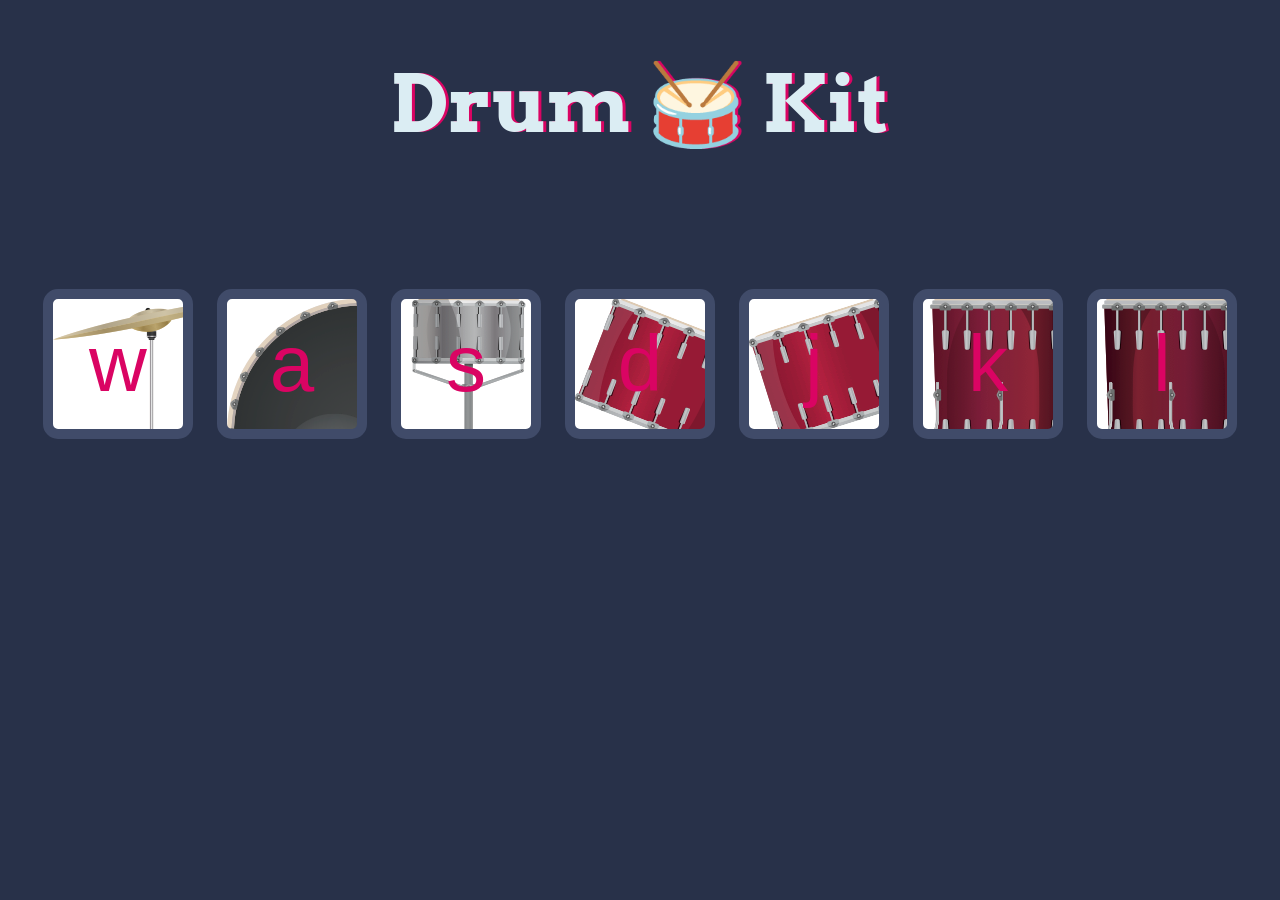
<file: mini_proj/drum_kit/index.html>
<!DOCTYPE html>
<html lang="en" dir="ltr">

<head>
  <meta charset="utf-8">
  <title>Drum Kit</title>
  <link rel="stylesheet" href="styles.css">
  <link href="https://fonts.googleapis.com/css?family=Arvo" rel="stylesheet">
</head>

<body>

  <h1 id="title">Drum 🥁 Kit</h1>
  <div class="set">
    <button class="w drum">w</button>
    <button class="a drum">a</button>
    <button class="s drum">s</button>
    <button class="d drum">d</button>
    <button class="j drum">j</button>
    <button class="k drum">k</button>
    <button class="l drum">l</button>
  </div>
  <script src="index.js"></script>
</body>

</html>
</file>
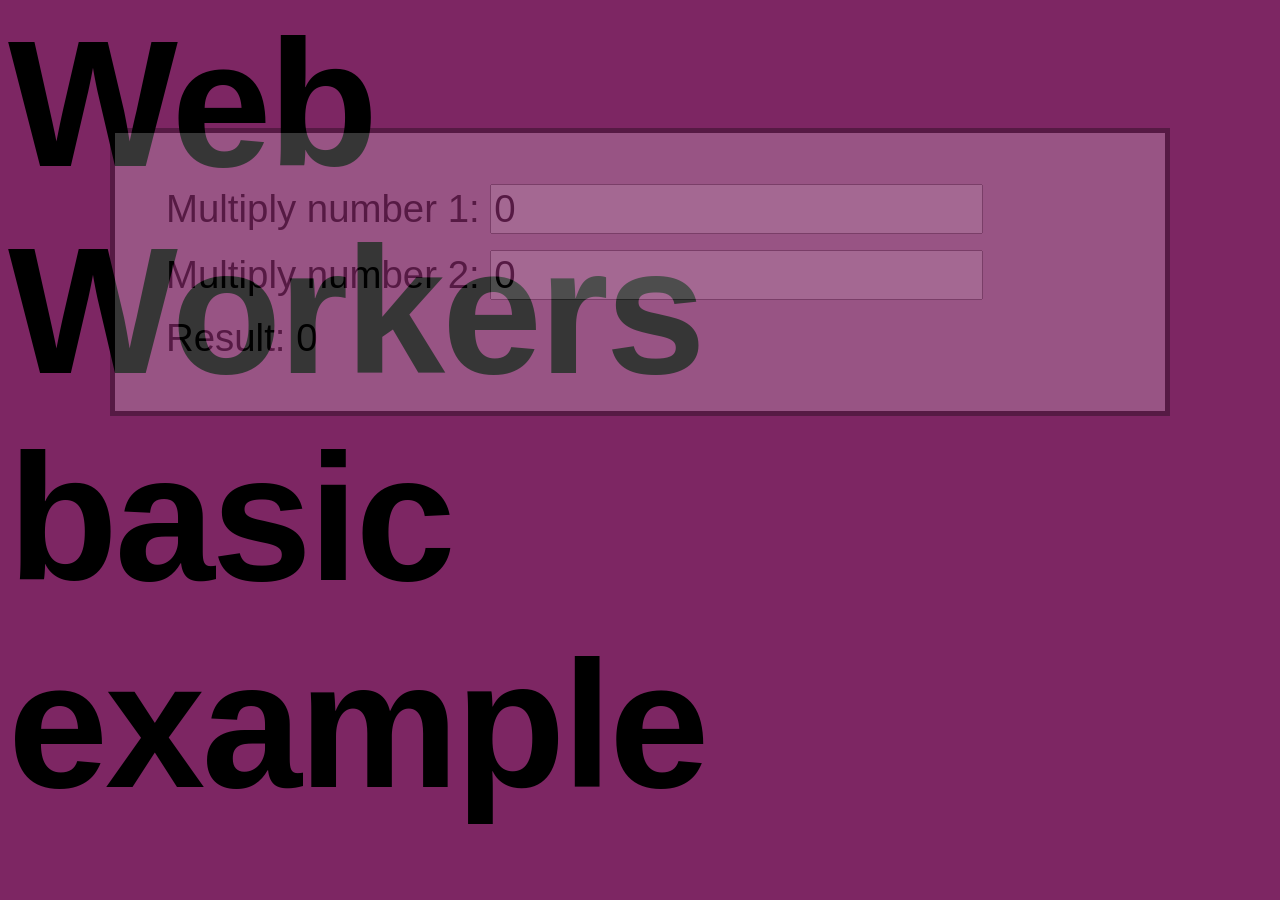
<file: worker/mdn_example/index.html>
<!DOCTYPE html>
<html lang="en">
  <head>
    <meta charset="utf-8" />
    <meta http-equiv="X-UA-Compatible" content="IE=edge" />
    <meta name="viewport" content="width=device-width" />

    <title>Web Workers basic example</title>

    <link rel="stylesheet" href="style.css" />
  </head>

  <body>
    <h1>Web<br />Workers<br />basic<br />example</h1>

    <div class="controls" tabindex="0">
      <form>
        <div>
          <label for="number1">Multiply number 1: </label>
          <input type="text" id="number1" value="0" />
        </div>
        <div>
          <label for="number2">Multiply number 2: </label>
          <input type="text" id="number2" value="0" />
        </div>
      </form>

      <p class="result">Result: 0</p>
    </div>
    <script src="main.js"></script>
    <script src="worker.js"></script>
  </body>
</html>
</file>
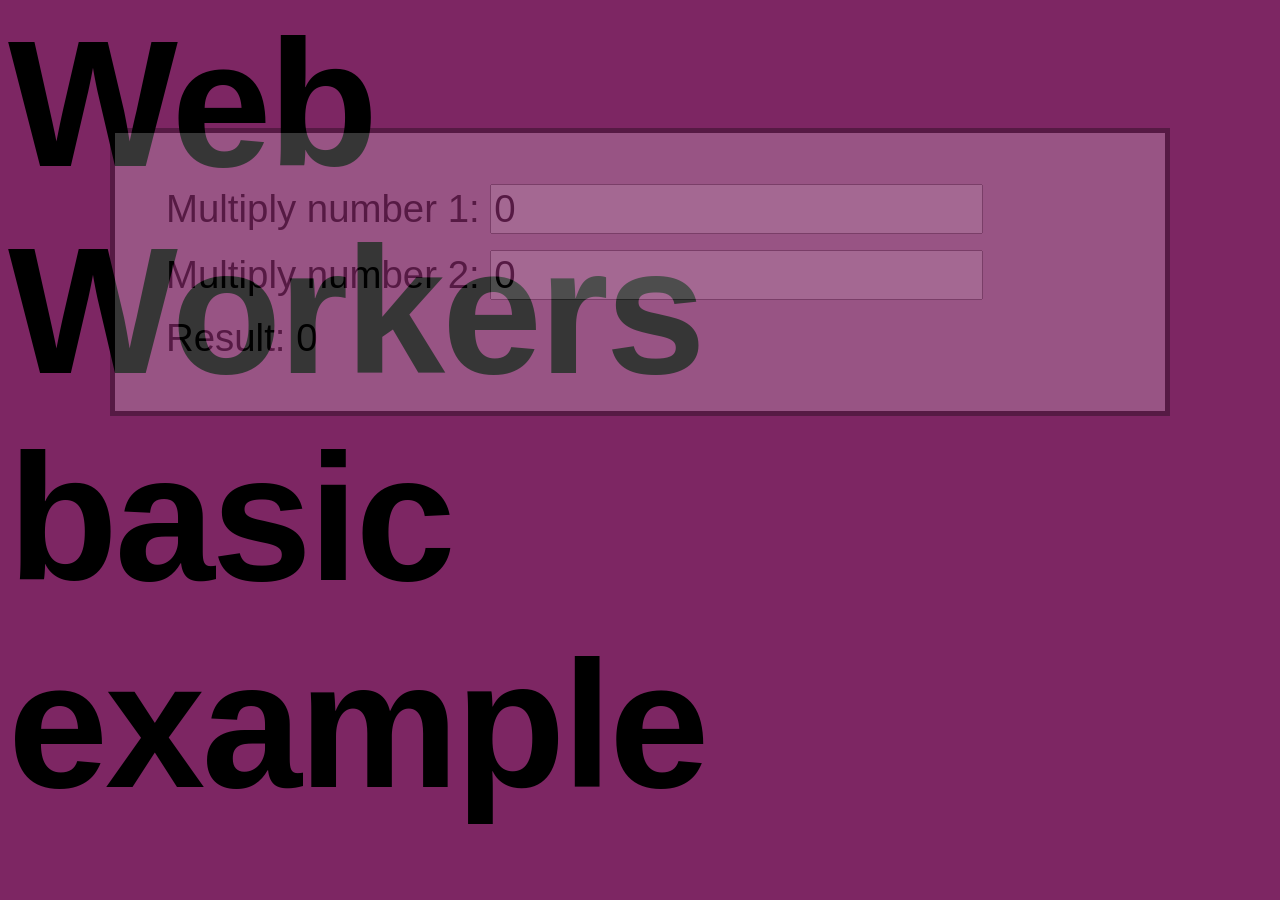
<file: worker/mdn_example2/index.html>
<!DOCTYPE html>
<html lang="en">
  <head>
    <meta charset="utf-8" />
    <meta http-equiv="X-UA-Compatible" content="IE=edge" />
    <meta name="viewport" content="width=device-width" />

    <title>Web Workers basic example</title>

    <link rel="stylesheet" href="style.css" />
  </head>

  <body>
    <h1>Web<br />Workers<br />basic<br />example</h1>

    <div class="controls" tabindex="0">
      <form>
        <div>
          <label for="number1">Multiply number 1: </label>
          <input type="text" id="number1" value="0" />
        </div>
        <div>
          <label for="number2">Multiply number 2: </label>
          <input type="text" id="number2" value="0" />
        </div>
      </form>

      <p class="result">Result: 0</p>
    </div>
    
    <script src="worker.js"></script>
    <script src="main.js"></script>
  </body>
</html>
</file>
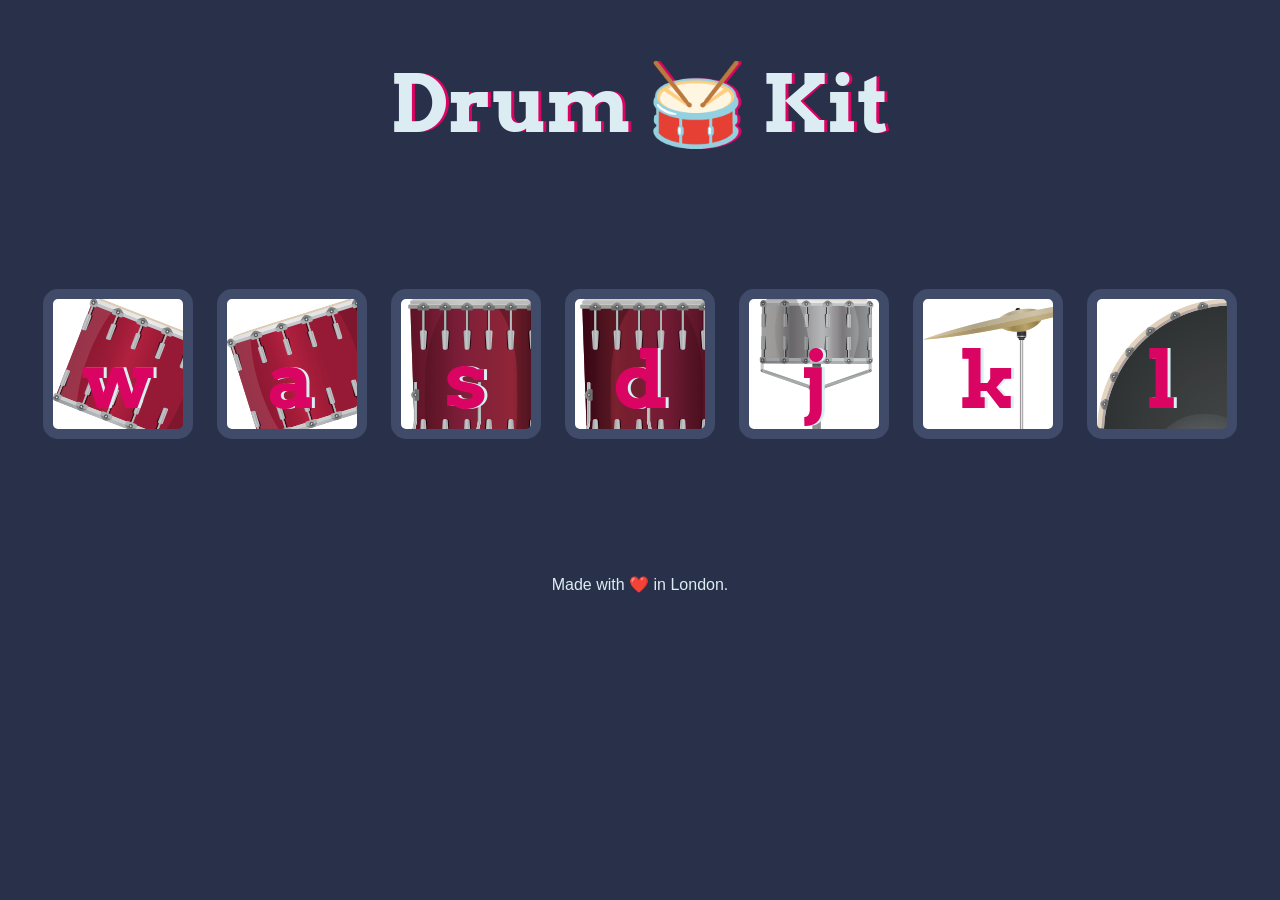
<file: mini_proj/drum_kit/solution/index.html>
<!DOCTYPE html>
<html lang="en" dir="ltr">

<head>
  <meta charset="utf-8">
  <title>Drum Kit</title>
  <link rel="stylesheet" href="styles.css">
  <link href="https://fonts.googleapis.com/css?family=Arvo" rel="stylesheet">
</head>

<body>
  <h1 id="title">Drum 🥁 Kit</h1>
  <div class="set">
    <button class="w drum">w</button>
    <button class="a drum">a</button>
    <button class="s drum">s</button>
    <button class="d drum">d</button>
    <button class="j drum">j</button>
    <button class="k drum">k</button>
    <button class="l drum">l</button>
  </div>


<script src="index.js" charset="utf-8"></script>

<footer>
  Made with ❤️ in London.
</footer>
</body>
</html>
</file>
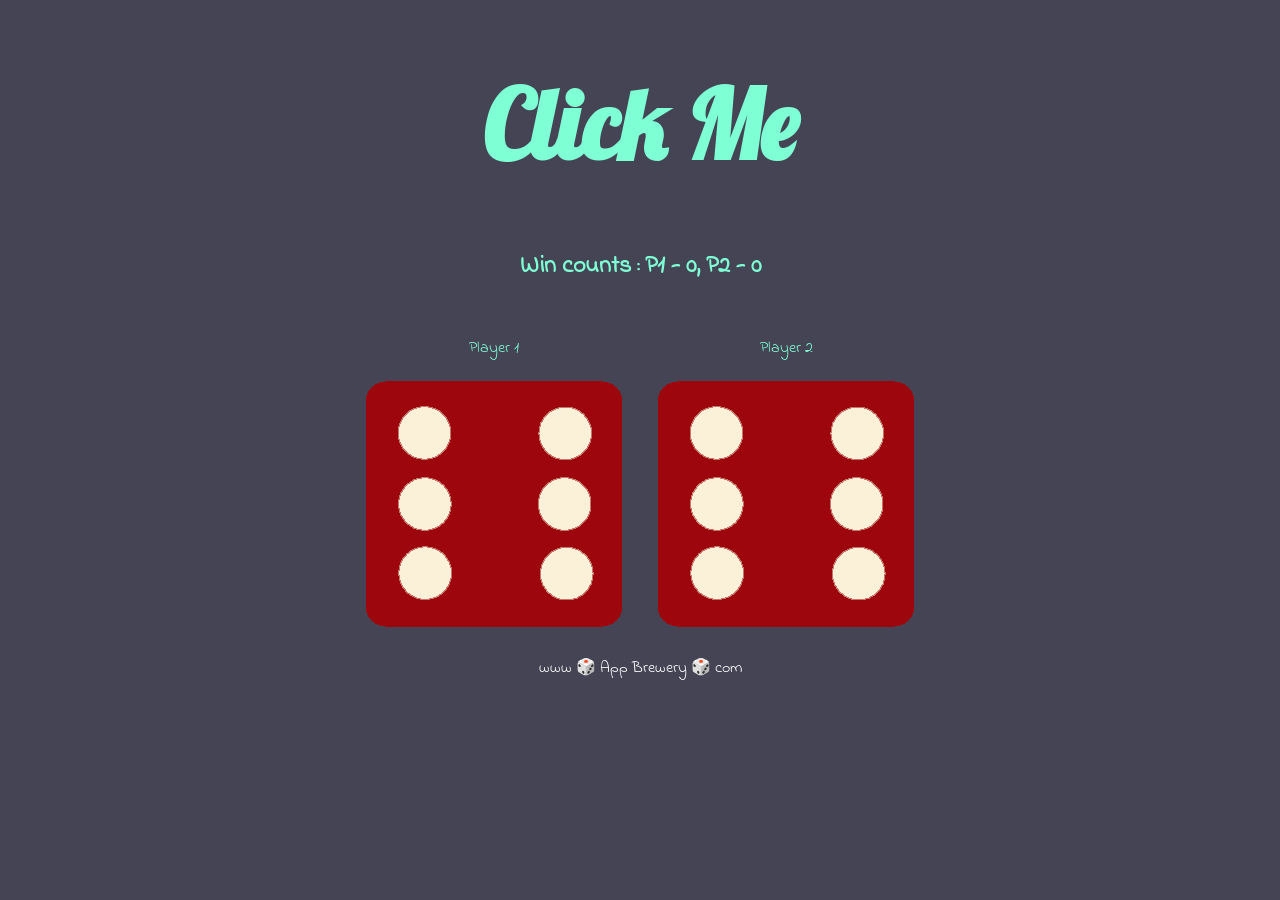
<file: mini_proj/Dice_Game/dicee.html>
<!DOCTYPE html>
<html lang="en" dir="ltr">
  <head>
    <meta charset="utf-8">
    <title>Dicee</title>
    <link rel="stylesheet" href="./style.css">
    <link href="https://fonts.googleapis.com/css?family=Indie+Flower|Lobster" rel="stylesheet">

  </head>
  <body>

    <div class="container">
      <h1 onclick="handleClick()" id="main-heading">Click Me</h1>
      <h2> Win counts : P1 - <span id="p1-wins">0</span>, P2 - <span id="p2-wins">0</span> </h2>
      
      <div id = "dice-container">



        
      <div class="dice">
        <p>Player 1</p>
        <img class="img1" src="./images/dice6.png">
      </div>

      <div class="dice">
        <p>Player 2</p>
        <img class="img2" src="./images/dice6.png">
      </div>

    </div>

    </div>

    <script src="script.js"></script>
  </body>

  <footer>
    www 🎲 App Brewery 🎲 com
  </footer>
</html>
</file>
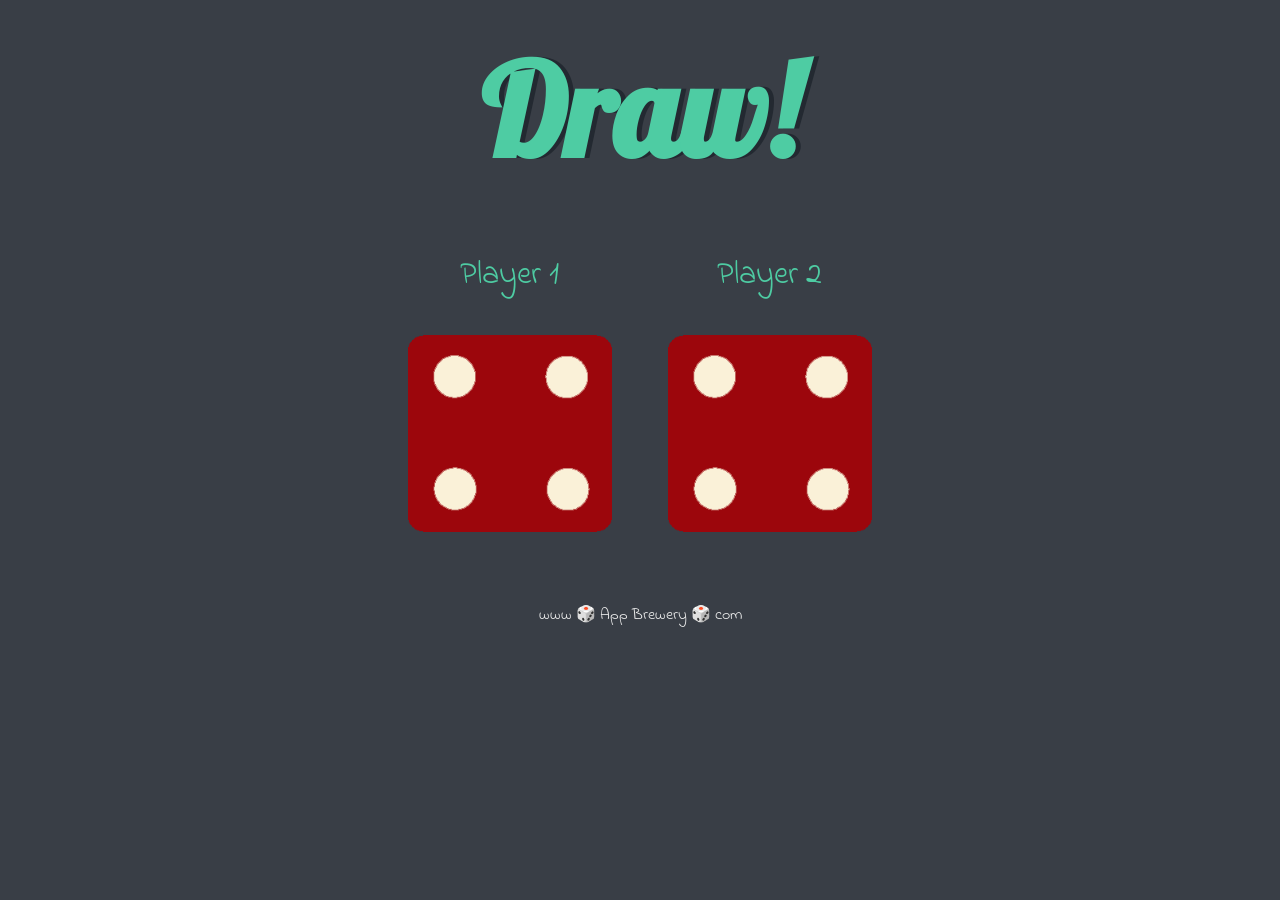
<file: mini_proj/Dice_Game/solution/dicee.html>
<!DOCTYPE html>
<html lang="en" dir="ltr">
  <head>
    <meta charset="utf-8">
    <title>Dicee</title>
    <link rel="stylesheet" href="styles.css">
    <link href="https://fonts.googleapis.com/css?family=Indie+Flower|Lobster" rel="stylesheet">

  </head>
  <body>

    <div class="container">
      <h1>Refresh Me</h1>

      <div class="dice">
        <p>Player 1</p>
        <img class="img1" src="images/dice6.png">
      </div>

      <div class="dice">
        <p>Player 2</p>
        <img class="img2" src="images/dice6.png">
      </div>

    </div>

    <script src="index.js" charset="utf-8"></script>

      </body>

      <footer>
        www 🎲 App Brewery 🎲 com
      </footer>
    </html>
</file>
<file: mini_proj/drum_kit/styles.css>
body {
  text-align: center;
  background-color: #283149;
}

h1 {
  font-size: 5rem;
  color: #DBEDF3;
  font-family: "Arvo", cursive;
  text-shadow: 3px 0 #DA0463;

}

footer {
  color: #DBEDF3;
  font-family: sans-serif;
}

.w {
  background-image: url('./images/crash.png');
}

.a {
  background-image: url('./images/kick.png');
}

.s {
  background-image: url('./images/snare.png');
}

.d {
  background-image: url('./images/tom1.png');
}

.j {
  background-image: url('./images/tom2.png');
}

.k {
  background-image: url('./images/tom3.png');
}

.l {
  background-image: url('./images/tom4.png');
}

.set {
  margin: 10% auto;
}

.game-over {
  background-color: red;
  opacity: 0.8;
}

.pressed {
  box-shadow: 0 3px 4px 0 #DBEDF3;
  opacity: 0.5;
}

.red {
  color: red;
}

.drum {
  border: 10px solid #404B69;
  border-radius: 15px;
  
  font-size: 5rem;
  color: #DA0463;
  
  display: inline-block;
  width: 150px;
  height: 150px;
  
  text-align: center;
  margin: 10px;
  background-color: white;
}
</file>
<file: worker/mdn_example/style.css>
html {
	background-color: #7D2663;
	font-family: sans-serif;
}

h1 {
	margin: 0;
	font-size: 20vmin;
	letter-spacing: -0.2rem;
	position: absolute;
	top: 0;
	z-index: -1;
}

p {
	margin: 0;
}

.controls {
	padding: 4vw;
	width: 75%;
	margin: 10vw auto;
	background-color: rgba(255,255,255,0.7);
	border: 5px solid black;
	opacity: 0.3;
	transition: 1s all;
}

.controls:hover, .controls:focus {
  opacity: 1;
}

.controls label, .controls p, .controls input {
	font-size: 3vw;
}

.controls div {
  padding-bottom: 1rem;
}
</file>
<file: worker/mdn_example2/style.css>
html {
	background-color: #7D2663;
	font-family: sans-serif;
}

h1 {
	margin: 0;
	font-size: 20vmin;
	letter-spacing: -0.2rem;
	position: absolute;
	top: 0;
	z-index: -1;
}

p {
	margin: 0;
}

.controls {
	padding: 4vw;
	width: 75%;
	margin: 10vw auto;
	background-color: rgba(255,255,255,0.7);
	border: 5px solid black;
	opacity: 0.3;
	transition: 1s all;
}

.controls:hover, .controls:focus {
  opacity: 1;
}

.controls label, .controls p, .controls input {
	font-size: 3vw;
}

.controls div {
  padding-bottom: 1rem;
}
</file>
<file: mini_proj/drum_kit/solution/styles.css>
body {
  text-align: center;
  background-color: #283149;
}

h1 {
  font-size: 5rem;
  color: #DBEDF3;
  font-family: "Arvo", cursive;
  text-shadow: 3px 0 #DA0463;

}

footer {
  color: #DBEDF3;
  font-family: sans-serif;
}

.w {
  background-image: url("images/tom1.png");
}

.a {
  background-image: url("images/tom2.png");
}

.s {
  background-image: url("images/tom3.png");
}

.d {
  background-image: url("images/tom4.png");
}

.j {
  background-image: url("images/snare.png");
}

.k {
  background-image: url("images/crash.png");
}

.l {
  background-image: url("images/kick.png");
}

.set {
  margin: 10% auto;
}

.pressed {
  box-shadow: 0 3px 4px 0 #DBEDF3;
  opacity: 0.5;
}

.red {
  color: red;
}

.drum {
  outline: none;
  border: 10px solid #404B69;
  font-size: 5rem;
  font-family: 'Arvo', cursive;
  line-height: 2;
  font-weight: 900;
  color: #DA0463;
  text-shadow: 3px 0 #DBEDF3;
  border-radius: 15px;
  display: inline-block;
  width: 150px;
  height: 150px;
  text-align: center;
  margin: 10px;
  background-color: white;
}
</file>
<file: mini_proj/Dice_Game/style.css>
body{
    background-color: #444455;
    color: aquamarine   ;
    font-family: 'Indie Flower', cursive;
}

h1{
    font-family: 'Lobster', cursive;
    font-size: 6rem;
    text-align: center;
}

h2{
    text-align: center;
}


.container{
    text-align: center;
}

.dice{
    display: inline-block;
    text-align: center;
    margin : 1rem;
}

footer{
    text-align: center;
    font-family: 'Indie Flower', cursive;;
    color:#ffffff;
}
</file>
<file: mini_proj/Dice_Game/solution/styles.css>
.container {
  width: 70%;
  margin: auto;
  text-align: center;
}

.dice {
  text-align: center;
  display: inline-block;

}

body {
  background-color: #393E46;
}

h1 {
  margin: 30px;
  font-family: 'Lobster', cursive;
  text-shadow: 5px 0 #232931;
  font-size: 8rem;
  color: #4ECCA3;
}

p {
  font-size: 2rem;
  color: #4ECCA3;
  font-family: 'Indie Flower', cursive;
}

img {
  width: 80%;
}

footer {
  margin-top: 5%;
  color: #EEEEEE;
  text-align: center;
  font-family: 'Indie Flower', cursive;

}
</file>
